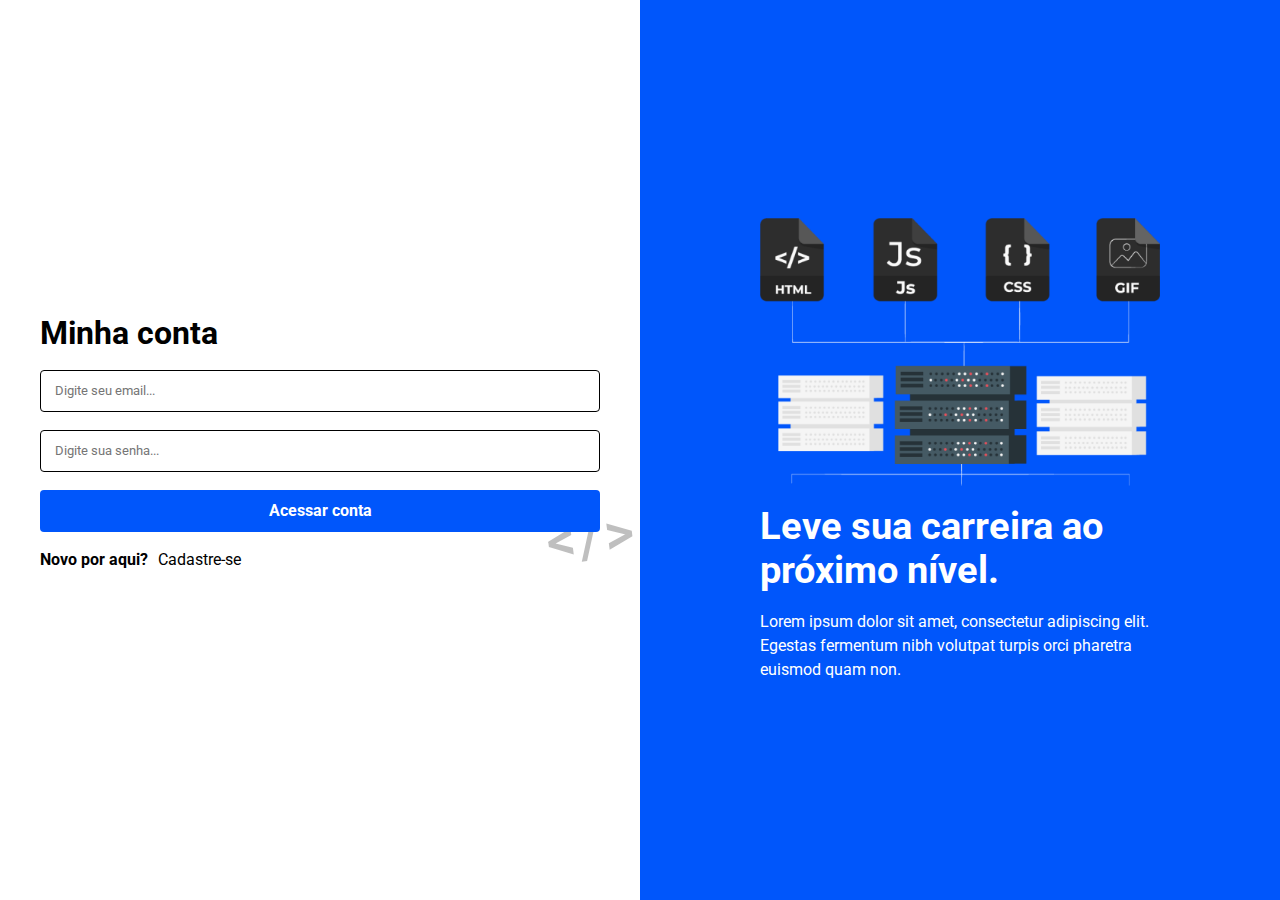
<file: index.html>
<!DOCTYPE html>
<html lang="pt-br">
<head>
    <meta charset="UTF-8">
    <meta http-equiv="X-UA-Compatible" content="IE=edge">
    <meta name="viewport" content="width=device-width, initial-scale=1.0">
    <link rel="preconnect" href="https://fonts.googleapis.com">
    <link rel="preconnect" href="https://fonts.gstatic.com" crossorigin>
    <link href="https://fonts.googleapis.com/css2?family=Roboto:wght@400;500;700&display=swap" rel="stylesheet">
    <title>Login | Desafio de HTML e CSS</title>
    <link rel="stylesheet" href="assets/css/style.css">
    <link rel="stylesheet" href="assets/css/responsive.css">
</head>
<body>
    <main class="container">
        <section class="left">
            <h1>Minha conta</h1>
            <form class="form">
                <input class="input" type="email" placeholder="Digite seu email..."/>
                <input class="input" type="password" placeholder="Digite sua senha..."/>
                <button class="button" type="submit">Acessar conta</button>
            </form>
            <div class="area">
                <span class="link">Novo por aqui? <a href="signup.html">Cadastre-se</a> </span>
            </div>
        </section>
        <section class="right">
            <img  class="info-img" src="assets/images/info.png" alt="Informações do projeto"/>
            <h2 class="subtitle">Leve sua carreira ao próximo nível.</h2>
            <p class="description">Lorem ipsum dolor sit amet, consectetur adipiscing elit. Egestas fermentum nibh volutpat turpis orci pharetra euismod quam non.</p>
        </section>
    </main>
</body>
</html>
</file>
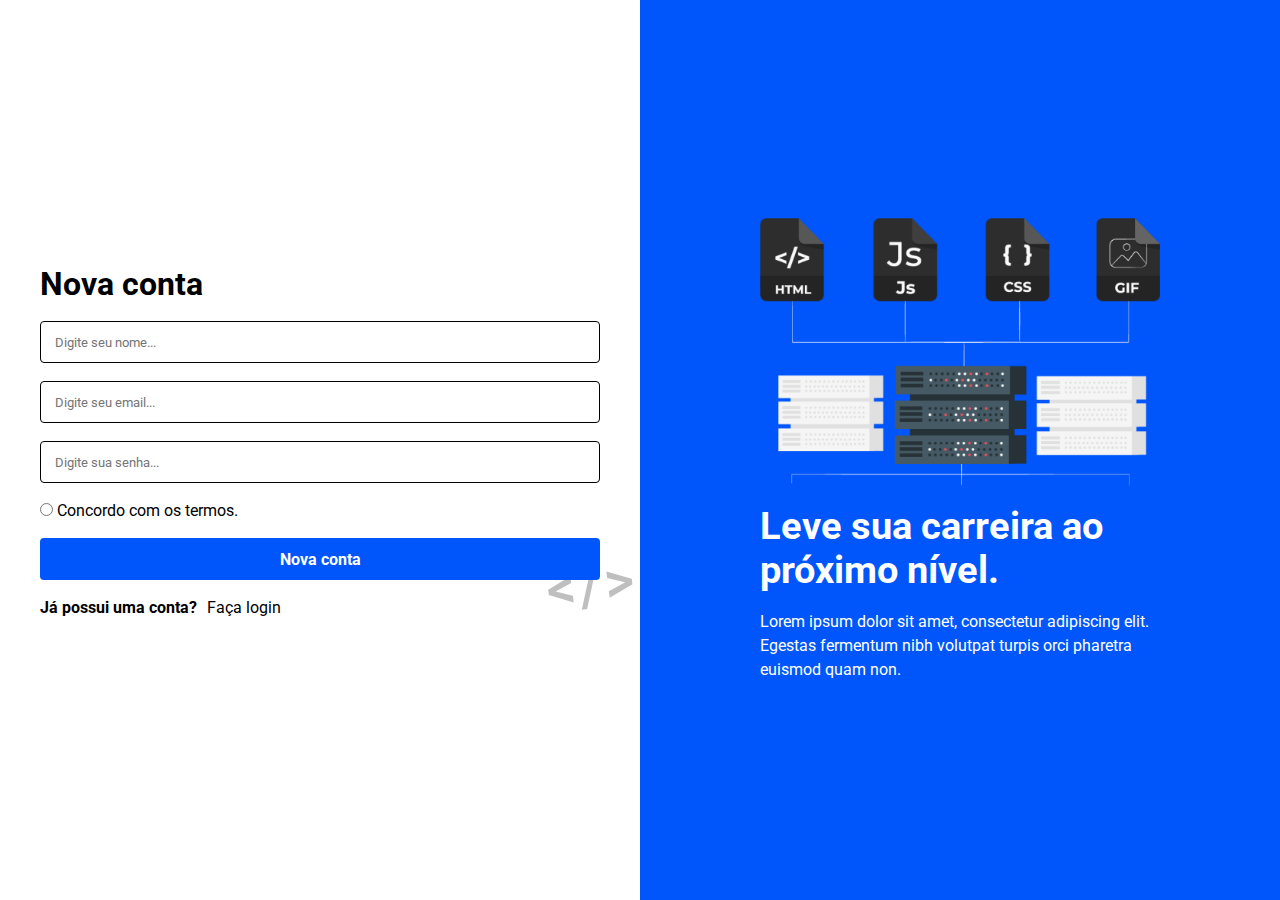
<file: signup.html>
<!DOCTYPE html>
<html lang="pt-br">
<head>
    <meta charset="UTF-8">
    <meta http-equiv="X-UA-Compatible" content="IE=edge">
    <meta name="viewport" content="width=device-width, initial-scale=1.0">
    <link rel="preconnect" href="https://fonts.googleapis.com">
    <link rel="preconnect" href="https://fonts.gstatic.com" crossorigin>
    <link href="https://fonts.googleapis.com/css2?family=Roboto:wght@400;500;700&display=swap" rel="stylesheet">
    <title>Cadastro | Desafio de HTML e CSS</title>
    <link rel="stylesheet" href="assets/css/style.css">
    <link rel="stylesheet" href="assets/css/responsive.css">
</head>
<body>
    <main class="container">
        <section class="left">
        <h1>Nova conta</h1>
        <form class="form">
            <input class="input" type="text" placeholder="Digite seu nome..."/>
            <input class="input" type="email" placeholder="Digite seu email..."/>
            <input class="input" type="password" placeholder="Digite sua senha..."/>
            <div class="area">
                <input type="radio" name="termos" id="termos" class="termos" />
                <span>Concordo com os termos.</span>
            </div>
            <button class="button" type="submit">Nova conta</button>
        </form>
        <div class="area">
            <span class="link">Já possui uma conta? <a href="index.html">Faça login</a></span>
        </div>
        </section>
        <section class="right">
            <img  class="info-img" src="assets/images/info.png" alt="Informações do projeto"/>
            <h2 class="subtitle">Leve sua carreira ao próximo nível.</h2>
            <p class="description">Lorem ipsum dolor sit amet, consectetur adipiscing elit. Egestas fermentum nibh volutpat turpis orci pharetra euismod quam non.</p>
        </section>
    </main>
</body>
</html>
</file>
<file: assets/css/style.css>
* {
    margin: 0;
    border: 0;
    padding: 0;
    box-sizing: border-box;
    font-family: 'Roboto', sans-serif;
}

body{
    background-color: #FFF;
    width: 100%;
}

.container{
    display: flex;
    flex-direction: row;
    align-items: center;
    justify-content: center;
    margin: 0 auto;
}

.left{
    flex:1;
    display: flex;
    flex-direction: column;
    justify-content: center;
    align-items: center;
    padding: 0 24px;
}

.left h1{
    width: 100%;
    max-width: 560px;
    margin-bottom: 18px;
    font-size: 32px;
}

.form{
    position: relative;
    display: flex;
    flex-direction: column;
    width: 100%;
    max-width: 560px;
    z-index: 9;
}

.input{
    border: 1px solid #000;
    border-radius: 4px;
    margin-bottom: 18px;
    min-width: 100%;
    padding: 0 14px;
}

.form input[type=text], .form input[type=email], .form input[type=password]{
    height: 42px;
}

.button{
    background-color: #0056fb;
    height: 42px;
    border-radius: 4px;
    color: #FFF;
    font-size: 16px;
    font-weight: bold;
    width: 100%;
    max-width: 560px;
    cursor: pointer;
    margin-bottom: 18px;
    transition: background-color 0.5s linear;
    z-index: 2;
}

.button:hover{
    background-color: #008afb;
}

.area{
    width: 100%;
    max-width: 560px;
    margin-bottom: 18px;
}

.link{
    align-self: flex-start;
    font-weight: bold;
}

.link a{
    text-decoration: none;
    color: #000;
    font-weight: normal;
    margin-left: 6px;
}

.right{
    flex:1;
    background-color: #0056fb;
    height: 100vh;
    display: flex;
    flex-direction: column;
    align-items: center;
    justify-content: center;
    padding: 0 24px;
}

.info-img{
    width: 100%;
    max-width: 400px;
    height: auto;
    margin-bottom: 18px;
}

.subtitle{
    max-width: 400px;
    font-size: 38px;
    color:#FFF;
    margin-bottom: 18px;
}

.description{
    max-width: 400px;
    line-height: 150%;
    color: #FFF;
}

.form::before{
    content: '';
    position: absolute;
    background-image: url('/assets/images/code.svg');
    background-size: 90px;
    background-repeat: no-repeat;
    z-index: 1;
    width: 90px;
    height: 90px;
    opacity: 0.3;
    bottom: -50px;
    right: -35px;
}
</file>
<file: assets/css/responsive.css>
@media (max-width: 700px){
    .container{
        flex-direction: column;
        min-height: 100vh;
    }

    .left{
        width: 85%;
        padding: 24px 0;
    }

    .left h1{
        margin-bottom: 18px;
    }

    .right{
        padding: 32px 0;
        width: 100%;
        height: 100%;
    }

    .form::before{
        background-size: 80px;
        width: 82px;
        height: 82px;
        bottom: -46px;
        right: -30px;
    }
}

@media (max-width: 500px) {
    .info-img{
        width: 84%;
    }

    .subtitle{
        margin-bottom: 18px;
        font-size: 32px;
        max-width: 400px;
        padding: 0 14px;
        text-align: center;
    }

    .description{
        max-width: 400px;
        padding: 0 14px;
    }
}
</file>
